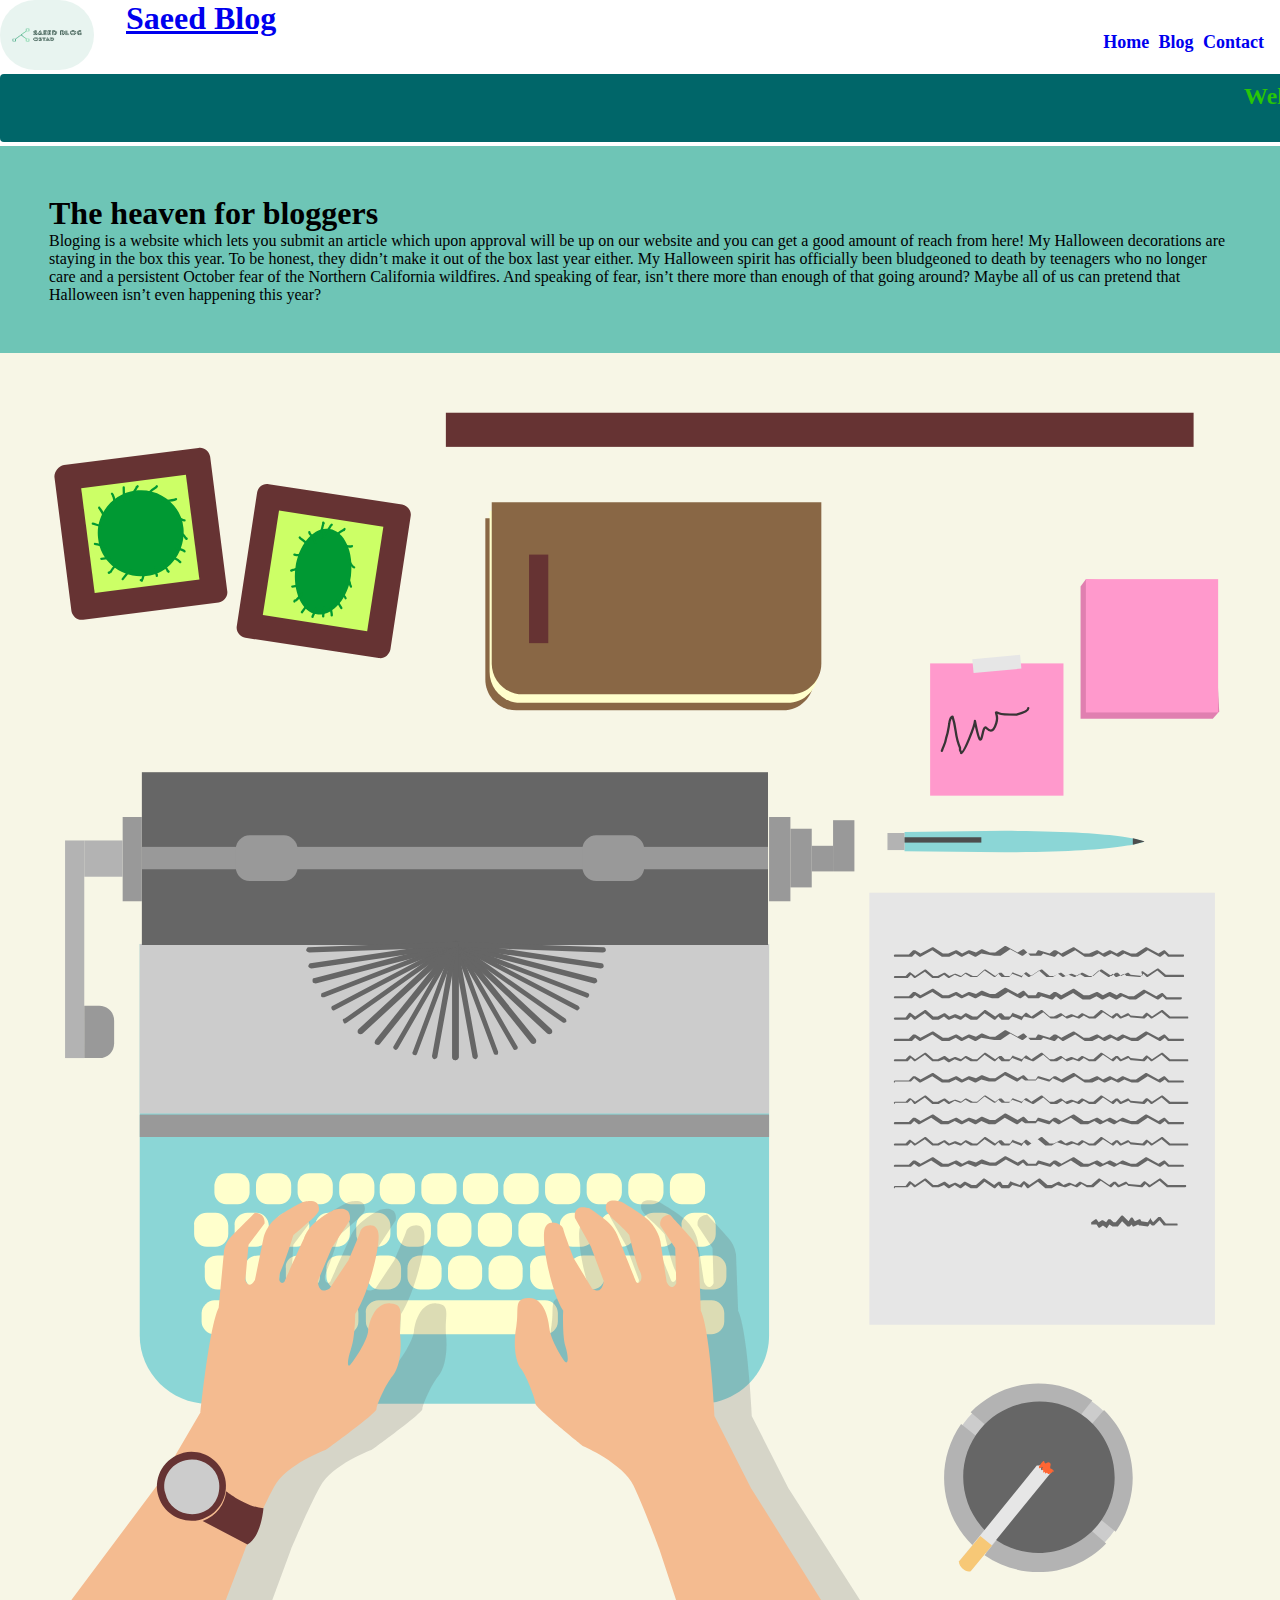
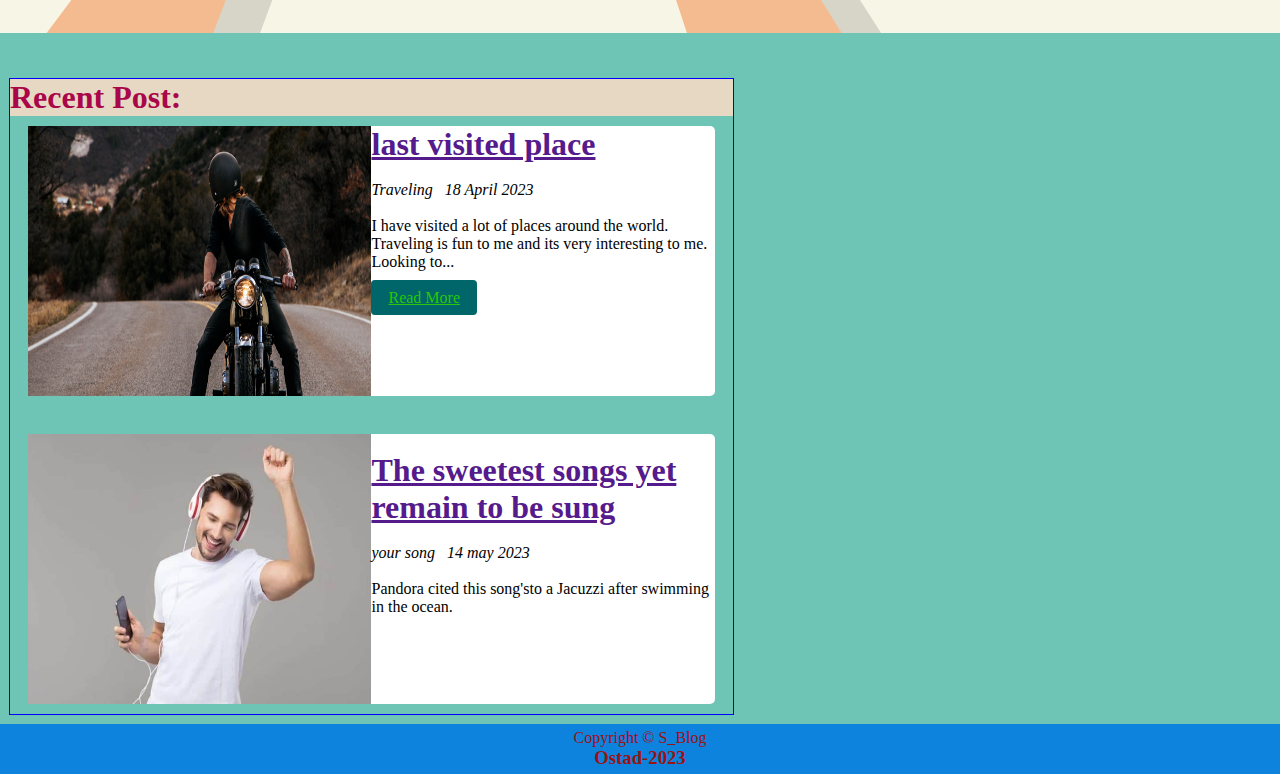
<file: index.html>
<!DOCTYPE html>
<html lang="en">

<head>
    <meta charset="UTF-8">
    <meta http-equiv="X-UA-Compatible" content="IE=edge">
    <meta name="viewport" content="width=device-width, initial-scale=1.0">
    <link rel="stylesheet" href="style.css">
    <title>Assignment</title>

</head>

<body >
    <header>

        <div id="header">
            <img src="logo.png" width="94px" height="70px" alt="" style="border-radius: 70px;"> &nbsp;
            &nbsp;&nbsp;&nbsp;&nbsp;
            <h1><a href="index.html">Saeed Blog </a>  </h1>
            <ul>
                <h2>
                    <li><a href="#home">Home</a></li>
                    <li><a href="blog.html">Blog</a></li>
                    <li><a href="contact.html">Contact</a></li>
                </h2>
            </ul>
        </div>

    </header>
    <marquee  class="btn" width="100%" direction="left" height="50px"> 
        <h2> 
             Welcome to my Blog website 
        </h2> 
    </marquee>

    <main style=" background-color: #24a791a9;">
        
        <div class="content-left" id="home">
            <h1>The heaven for bloggers</h1>
            <p> Bloging is a website which lets you submit an article which upon approval will be up on our website and you
                can get a good amount of reach from here!
                My Halloween decorations are staying in the box this year. To be honest, they didn’t make it out of the
                box last year either. My Halloween spirit has officially been bludgeoned to death by teenagers who no
                longer care and a persistent October fear of the Northern California wildfires. And speaking of fear,
                isn’t there more than enough of that going around? Maybe all of us can pretend that Halloween isn’t even
                happening this year?
                
            </p>
           
        </div>

        <img src="home.svg" alt="" height="20%" width="100%">
       




        <!--content -->
        <div class="content clearfix">
            <!-- main content -->
            <div class="main-content">
                <h1 class="recent-post-title">Recent Post:</h1>
            <!-- post 1 -->
                <div class="post">
                    <img src="ride.png" alt="" class="post-image">
                    <h1> <a href=""> last visited place</a></h1>
                    <br>
                    <i class="far fa-user"> Traveling</i>
                    &nbsp;
                    <i class="far calender">18 April 2023 </i>
                    <br><br>
                    <p class="preview-taxt">
                        I have visited a lot of places around the world. Traveling is fun to me and its very interesting to me. Looking to...  
                    
                   </p>
                   <br> 
                    <a href="blog.html" class="btn"> Read More </a>
                </div>
                 <br>
              <!-- post 2 -->
                <div class="post">
                    <img src="music.jpg" alt="" class="post-image"><br>
                    <h1> <a href=""> The sweetest songs yet remain to be sung</a></h1>
                    <br>
                    <i class="far fa-user"> your song</i>
                    &nbsp;
                    <i class="far calender">14 may 2023 </i> <br> <br>

                    <p class="preview-taxt">
                        Pandora cited this song'sto a Jacuzzi after swimming in the ocean.
                    
                   </p>
                   <br> 
                    
                </div>

                
            
            
            </div>

           

    </main>
    

    <footer>
        <div class="footer">
            <p>Copyright &copy; S_Blog </p>
             <h3>Ostad-2023</h3>
           
        </div>
    </footer>



</body>

</html>
</file>
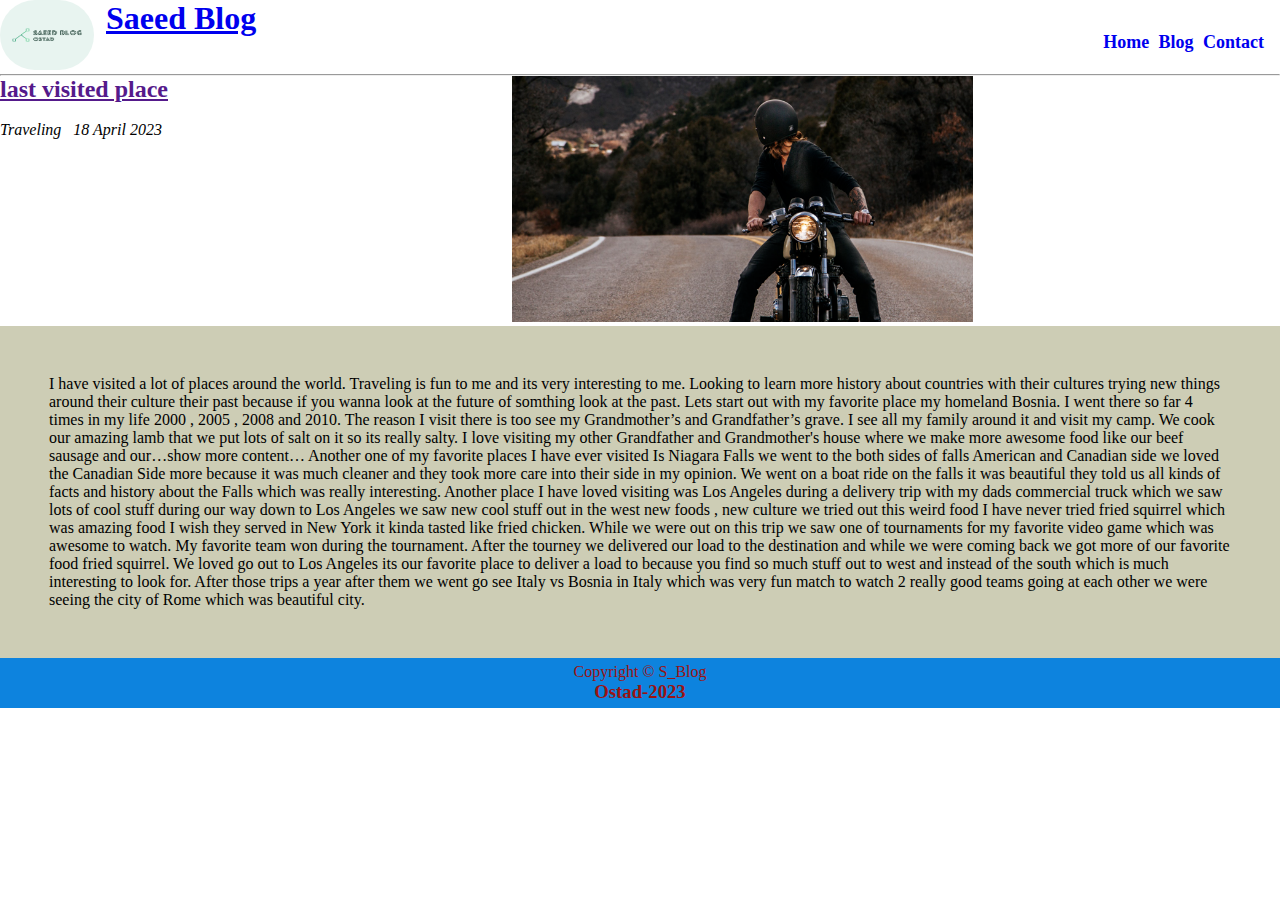
<file: blog.html>
<!DOCTYPE html>
<html lang="en">

<head>
    <meta charset="UTF-8">
    <meta http-equiv="X-UA-Compatible" content="IE=edge">
    <meta name="viewport" content="width=device-width, initial-scale=1.0">
    <link rel="stylesheet" href="style.css">
    <style>
        #section1 {
            float: left;
            width: 40%;
        }

        #section2 {
            float: right;
            width: 60%;
            height: 220%;
        }

        #clear-div {
            clear: both;
        }

        #section3 {
            background-color: rgb(205, 205, 181);
        }
    </style>
    <title>Document</title>
</head>

<body>

    <header>

        <div id="header">
            <img src="logo.png" width="94px" height="70px" alt="" style="border-radius: 70px;"> &nbsp;

            <h1><a href="index.html">Saeed Blog </a> </h1>
            <ul>
                <h2>
                    <li><a href="index.html">Home</a></li>
                    <li><a href="blog.html">Blog</a></li>
                    <li><a href="contact.html">Contact</a></li>
                </h2>
            </ul>
        </div>

    </header>
    <hr>

    <div id="section1">
        <h2> <a href=""> last visited place</a></h2>
        <br>
        <i> Traveling
            &nbsp;
            18 April 2023 </i>
    </div>

    <div id="section2">
        <img src="ride.png" alt="" width="60%">
    </div>

    <div id="clear-div"></div>
    <div id="section3" class="content-left" id="home">
        <p>
            I have visited a lot of places around the world. Traveling is fun to me and its very interesting to me.
            Looking
            to learn more history about countries with their cultures trying
            new things around their culture their past because if you wanna look at the future of somthing look at the
            past.

            Lets start out with my favorite place my homeland Bosnia. I went there so far 4 times in my life 2000 , 2005
            ,
            2008 and 2010. The reason I visit there is too see my Grandmother’s
            and Grandfather’s grave. I see all my family around it and visit my camp. We cook our amazing lamb that we
            put
            lots of salt on it so its really salty. I love visiting my other Grandfather
            and Grandmother's house where we make more awesome food like our beef sausage and our…show more content…
            Another one of my favorite places I have ever visited Is Niagara Falls we went to the both sides of falls
            American and Canadian side we loved the Canadian Side more because it was much cleaner and they took more
            care
            into their side in my opinion. We went on a boat ride on the falls it was
            beautiful they told us all kinds of facts and history about the Falls which was really interesting.

            Another place I have loved visiting was Los Angeles during a delivery trip with my dads commercial truck
            which
            we saw lots of cool stuff during our way down to Los Angeles we saw new cool stuff out in the west new foods
            ,
            new culture we tried out this weird food I have never tried fried
            squirrel which was amazing food I wish they served in New York it kinda tasted like fried chicken. While we
            were
            out on this trip we saw one of tournaments for my favorite video game which was awesome to watch. My
            favorite
            team won during the tournament. After the tourney we delivered our load to the destination and while we were
            coming back
            we got more of our favorite food fried squirrel. We loved go out to Los Angeles its our favorite place to
            deliver a load
            to because you find so much stuff out to west and instead of the south which is much interesting to look
            for.

            After those trips a year after them we went go see Italy vs Bosnia in Italy which was very fun match to
            watch 2 really
            good teams going at each other we were seeing the city of Rome which was beautiful city.


        </p>
    </div>

    <footer>
        <div class="footer">
            <p>Copyright &copy; S_Blog </p>
            <h3>Ostad-2023</h3>

        </div>
    </footer>

</body>

</html>
</file>
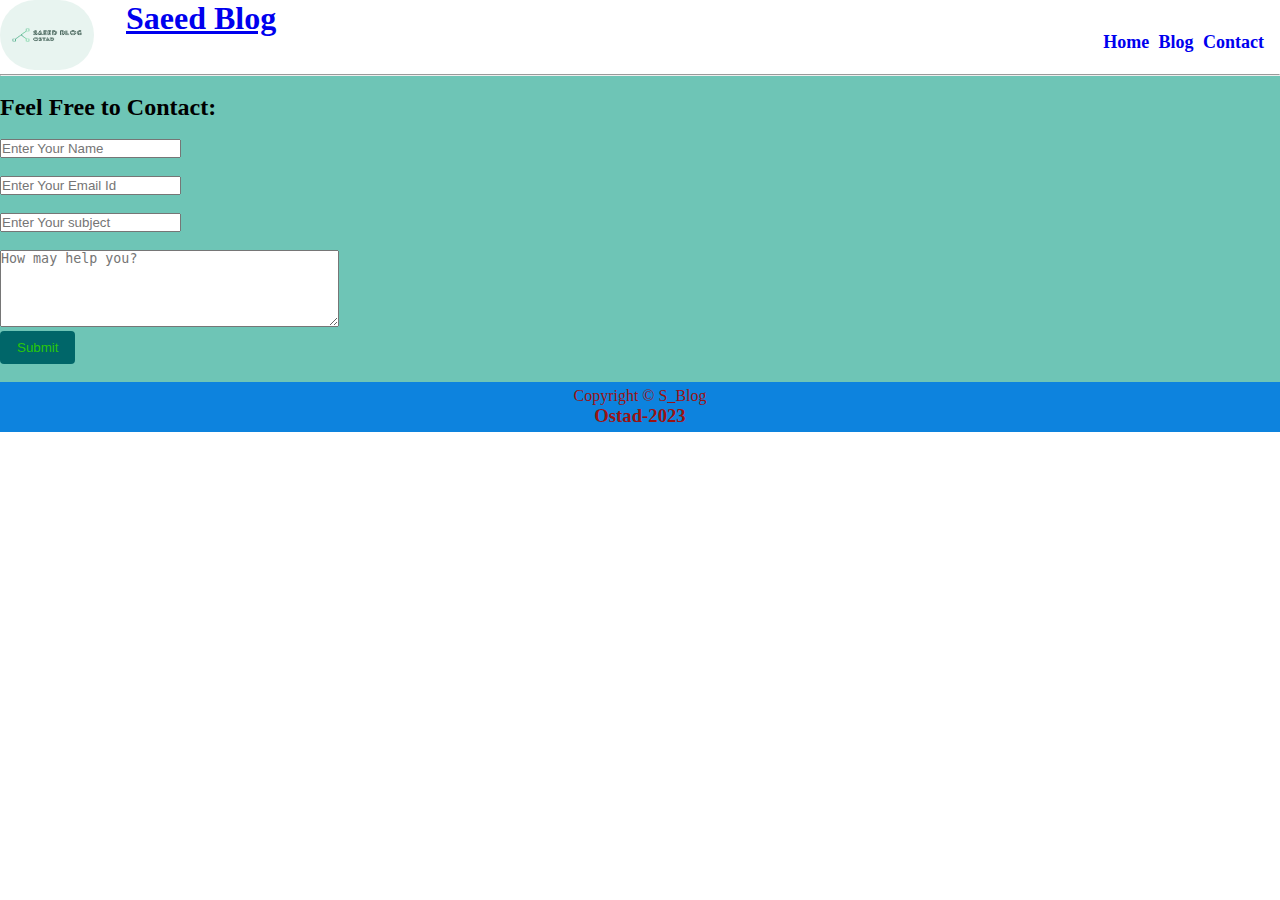
<file: contact.html>
<!DOCTYPE html>
<html lang="en">

<head>
    <meta charset="UTF-8">
    <meta http-equiv="X-UA-Compatible" content="IE=edge">
    <meta name="viewport" content="width=device-width, initial-scale=1.0">
    <link rel="stylesheet" href="style.css">
    <title>Document</title>

</head>

<body >
    <header>

        <div id="header">
            <img src="logo.png" width="94px" height="70px" alt="" style="border-radius: 70px;"> &nbsp;
            &nbsp;&nbsp;&nbsp;&nbsp;
            <h1><a href="index.html">Saeed Blog </a>  </h1>
            <ul>
                <h2>
                    <li><a href="index.html">Home</a></li>
                    <li><a href="blog.html">Blog</a></li>
                    <li><a href="contact.html">Contact</a></li>
                </h2>
            </ul>
        </div>

    </header>
<hr>
    <main  style=" background-color: #24a791a9;">
        <div id="contact"> <br>
                <h2>Feel Free to Contact:</h2> <br>
                <div>
                    
                        <input type="text" placeholder="Enter Your Name"> <br><br>
                   
                  
                        <input type="text" placeholder="Enter Your Email Id"><br><br>
                   
                   
                        <input type="text" placeholder="Enter Your subject "><br><br>

                        

                        <textarea name="" id="" cols="40" rows="5" placeholder="How may help you?"></textarea><br>
               
                  
                        <button class="btn">Submit</button><br> <br>
                  
    
                </div>
            </div>
    
        
    </main>
    
    <footer>
        <div class="footer">
            <p>Copyright &copy; S_Blog </p>
             <h3>Ostad-2023</h3>
           
        </div>
    </footer>
    

    </body>
    </html>
</file>
<file: style.css>
*{
    margin: 0;
    padding: 0;
}

 /* heading part */

#header {
    background-color: white;
    
}

#header h1{
    display: inline;
    vertical-align: top;
    color: rgb(25, 184, 184);
    text-decoration: underline ;
    width: 30%;
    
   
}
#header ul {
    float: right; 
  padding: 14px 16px;
  text-decoration: none;
  font-size: 25px; 
    
  
}

#header ul li {
    display: inline;

   
}
 #header ul li a{
    text-decoration: none;
    font-size: large;
    
}

/* body part */


  .content-left {
    font-family: 'Times New Roman', Times, serif;
    display:flex;
    flex-direction: column;
    justify-content: center;
    padding: 49px;
    z-index: 1;
  }


  .content {
    height: 100%;
    display: flex;
    margin-top: 32px;
    padding: 9px;
    position: relative;
  }
  
.content .main-content{
   
   float: left;
   border: 1px solid blue;
}

.content .main-content .post{
    width: 95%;
    height: 270px;
    margin: 10px auto;
    border-radius: 5px;
    background: white;
}

.recent-post-title{
    color: rgb(170, 6, 74);
    background-color: rgb(231, 216, 196);
}

.content .main-content .post .post-image{
    width: 50%;
    height: 100%;
    float: left;
}

.content .main-content .post .post-preview{
    width: 60%;
    padding: 10px;
    float: right;
    margin: auto;
}

.btn{
    padding: .5rem 1rem;
    background: #006669;
    color: rgb(40, 200, 8);
    border: 1px solid transparent;
    border-radius: .25rem;
}


.clearfix::after{
    content: '';
    display: block;
    clear: both;
}

/* footer part */
.footer{

    height: 50px;
    background-color:rgb(13, 131, 222);
    display: flex;
    align-items: center;
    justify-content: center;
    color: rgb(153, 19, 19);
    flex-direction: column;
}
</file>
